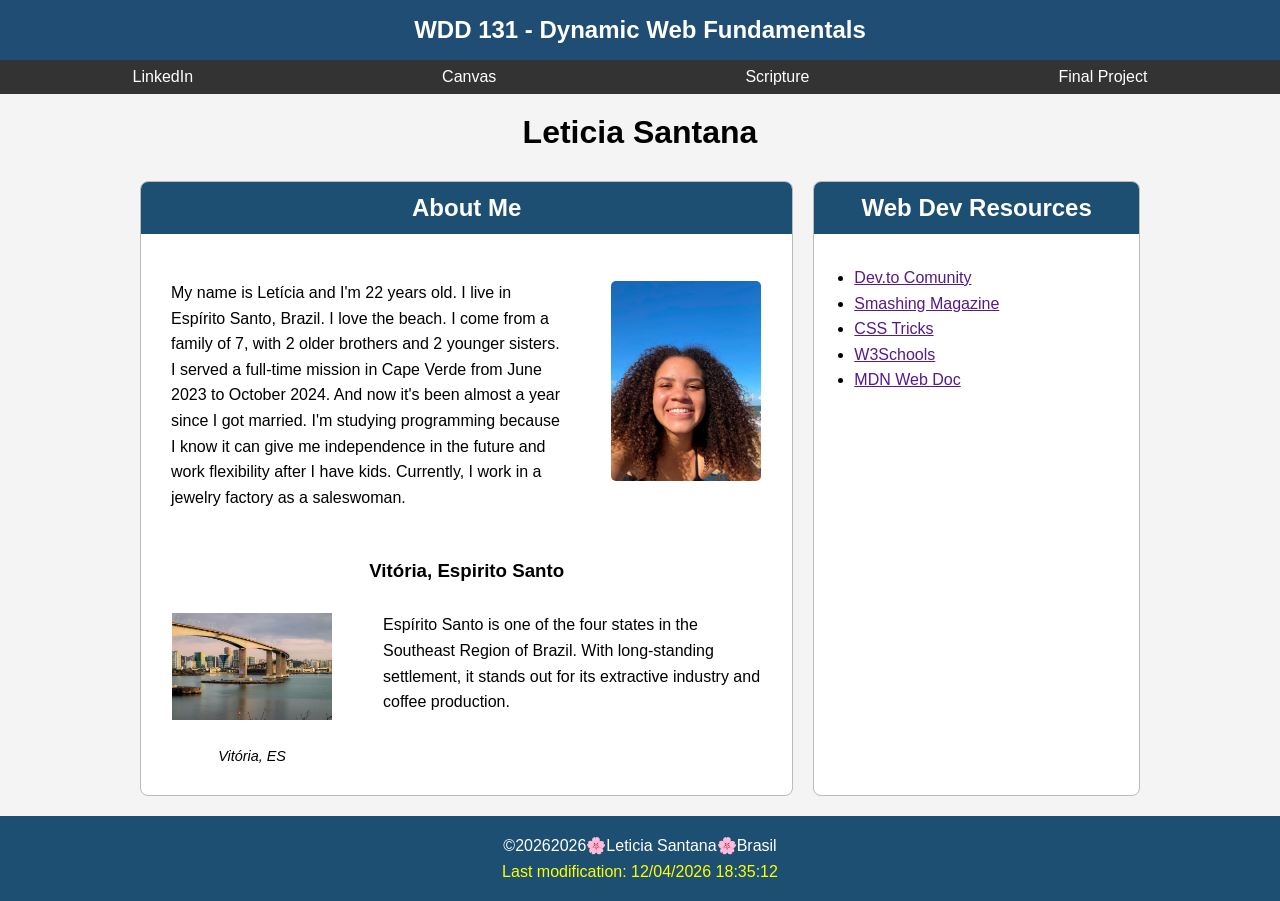
<file: week1/index.html>
<!DOCTYPE html>
<html lang="en">

<head>
    <meta charset="UTF-8">
    <meta name="viewport" content="width=device-width, initial-scale=1.0">
    <meta name="description" content="WDD 131 - Dynamic Web Fundamentals - Leticia Santana biography.">
    <meta name="author" content="Leticia Santana">
    <title>WDD 131 - Dynamic Web Fundamentals - Leticia Santana</title>
    <link rel="stylesheet" href="styles/base.css">
</head>

<body>
    <header>
        <span id="course-title">WDD 131 - Dynamic Web Fundamentals</span>
        <nav>
            <a href="https://www.linkedin.com/in/leticia-santana-a3005533b/">LinkedIn</a>
            <a href="https://byupw.instructure.com/">Canvas</a>
            <a href="https://www.churchofjesuschrist.org/study/scriptures/bofm/1-ne/4?lang=por">Scripture</a>
            <a href="finalproject.html">Final Project</a>
        </nav>
    </header>

    <main>
        <h1>Leticia Santana</h1>
        
        <section class="card">
            <h2>About Me</h2>
            <div class="about">
            
                <p>My name is Letícia and I'm 22 years old. I live in Espírito Santo, Brazil. I love the beach. I come from a family of 7,
                    with 2 older brothers and 2 younger sisters. I served a full-time mission in Cape Verde from June 2023 to October 2024.
                    And now it's been almost a year since I got married. I'm studying programming because I know it can give me independence
                    in the future and work flexibility after I have kids. Currently, I work in a jewelry factory as a saleswoman.</p>
                <img src="images/me_photo.jpg" alt="Leticia Santana's Photo" >
            </div>

            <h3>Vitória, Espirito Santo</h3>
            <div class="country">
                <figure>
                    <img src="images/vitoria_es.jpg" alt="Virória - ES">
                    <figcaption>Vitória, ES</figcaption>
                </figure>

                <p>Espírito Santo is one of the four states in the Southeast Region of Brazil. With long-standing settlement, it stands
                    out
                    for its extractive industry and coffee production.</p>
            </div>
        
        
        </section>
        <section class="card">
            <h2>Web Dev Resources</h2>
            <ul>
                <li><a href=""#">Dev.to Comunity</a></li>
                <li><a href="" #">Smashing Magazine</a></li>
                <li><a href="" #">CSS Tricks</a></li>
                <li><a href="" #">W3Schools</a></li>
                <li><a href="" #">MDN Web Doc</a></li>
            </ul>
        </section>
    </main>

    <footer>
        <p>
        &copy;<span id="currentyear"></span>2026🌸Leticia Santana🌸Brasil
        </p>
        
        <p id="lastModified"></p>
    </footer>

    <script src="scripts/getdates.js"></script>
</body>

</html>
</file>
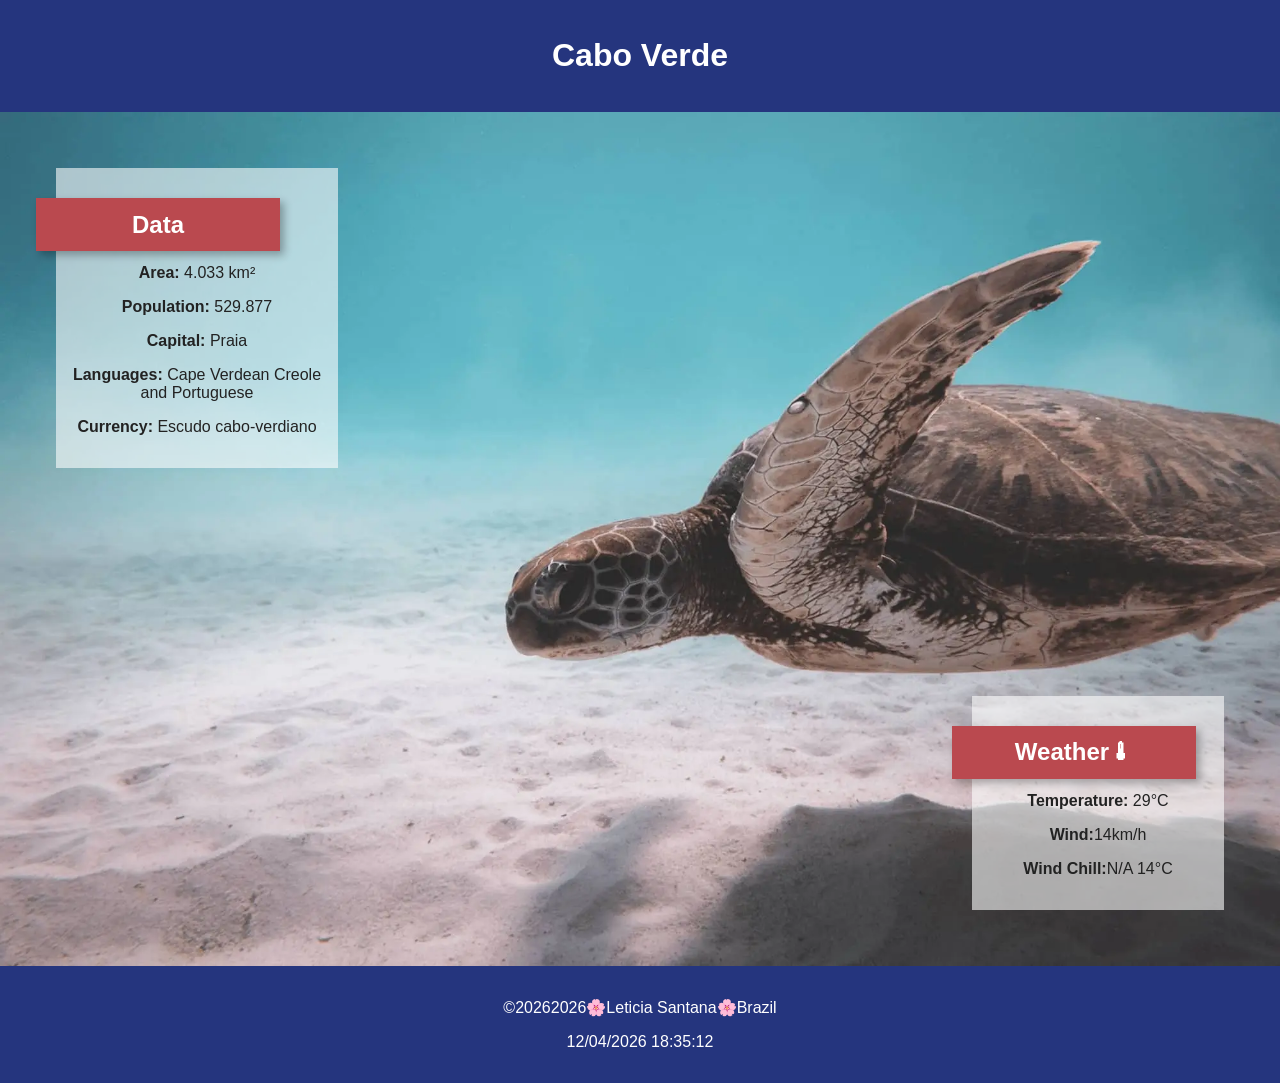
<file: place.html>
<!DOCTYPE html>
<html lang="en">
<head>
    <meta charset="UTF-8">
    <meta name="viewport" content="width=device-width, initial-scale=1.0">
    <title>WDD 131 - Cape Verde</title>
    <meta name="description" content="Explore Cape Verde and discover the features that make the country unique.">
    <meta name="author" content="Leticia Santana">
    <link rel="stylesheet" href="styles/place.css">
    <link rel="stylesheet" href="styles/place-large.css">
    <script src="scripts/place.js" defer></script>
</head>
<body>
    <header>
        <h1>Cabo Verde</h1>
    </header>
    
    <main>
        <picture>
            <source media="(min-width:768px)" srcset="images/cape-verde-hero.webp">
            <img src="images/cape-verde-hero.webp" alt="Cape Verde Turtle">
        </picture>

        <section  class="data">
            <h2>Data</h2>
            <p><strong>Area:</strong> 4.033 km²</p>
            <p><strong>Population:</strong> 529.877</p>
            <p><strong>Capital:</strong> Praia</p>
            <p><strong>Languages:</strong> Cape Verdean Creole and Portuguese</p>
            <p><strong>Currency:</strong> Escudo cabo-verdiano</p>
        </section>

        <section class="weather">
            <h2>Weather</h2>
            <img src="images/thermometer-half.svg" alt="Weather Icon" class="weather-icon" width="50">

            <p><strong>Temperature:</strong> 29°C</p>
            <p><strong>Wind:</strong>14km/h</p>
            <p><strong>Wind Chill:</strong><span id="windchill"></span> 14°C</p>
        </section>
    </main>

    <footer>
        <p>
            &copy;<span id="currentyear"></span>2026🌸Leticia Santana🌸Brazil
        </p>
        
        <p id="lastModified"></p>
    </footer>
</body>
</html>
</file>
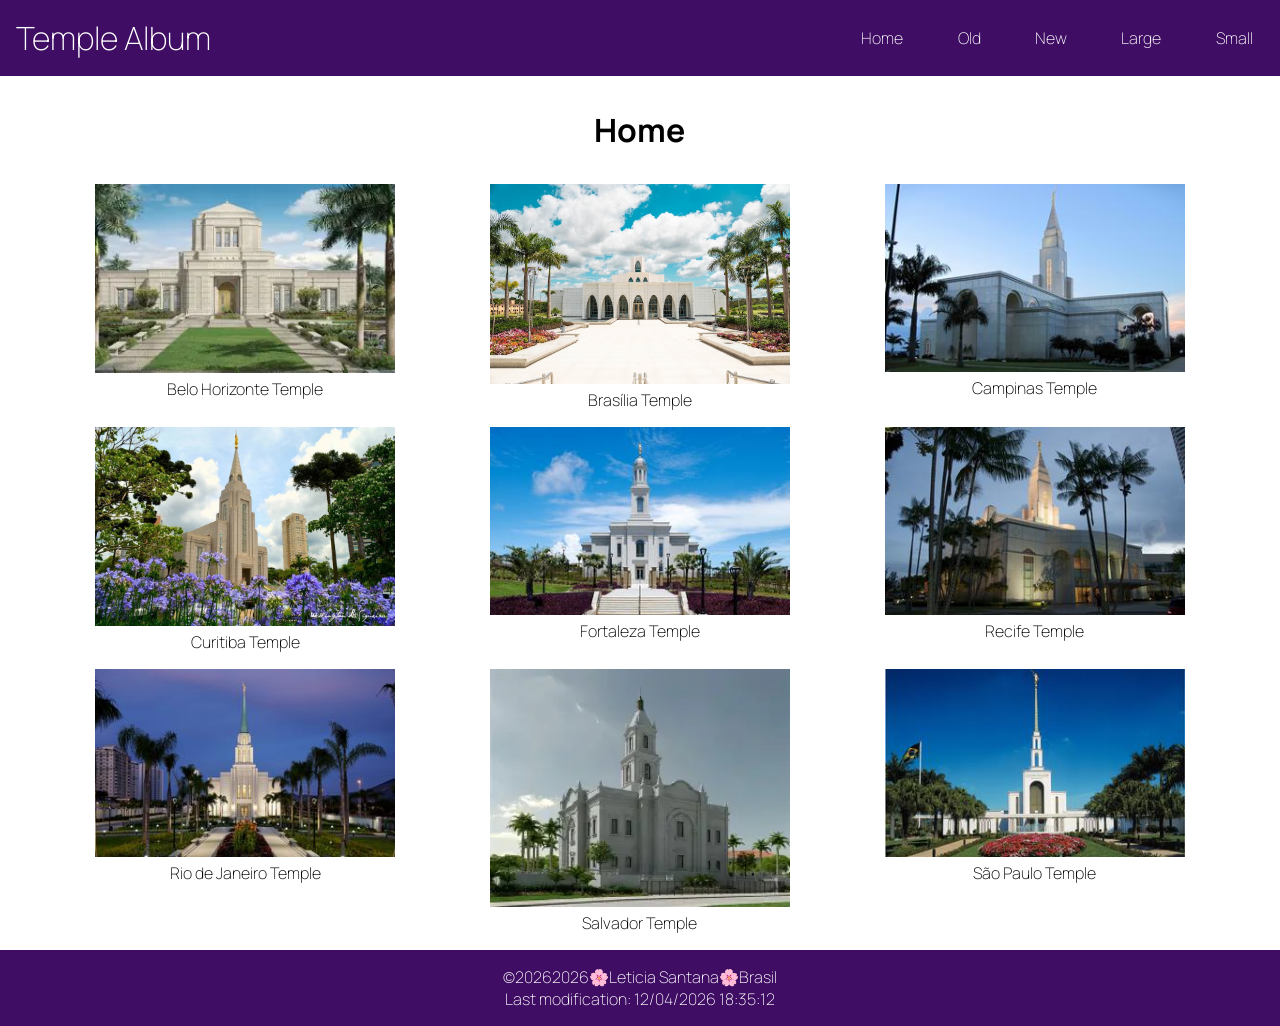
<file: temples.html>
<!DOCTYPE html>
<html lang="en">
<head>
    <meta charset="UTF-8">
    <meta name="viewport" content="width=device-width, initial-scale=1.0">
    <title>Temples Album</title>
    <meta name="description" content="Temples in Brazil album of photos and its characteristics ">
    <meta name="author" content="Leticia Santana">
    <link rel="stylesheet" href="styles/temples.css">
    <link rel="stylesheet" href="styles/temples-large.css">
    <script src="scripts/temples.js" defer></script>

    <link rel="preconnect" href="https://fonts.googleapis.com">
    <link rel="preconnect" href="https://fonts.gstatic.com" crossorigin>
    <link href="https://fonts.googleapis.com/css2?family=Manrope:wght@200..800&display=swap" rel="stylesheet">
</head>
<body>
    <header>
        <p>Temple Album</p>
        <button id="menu" aria-label="Menu">&#9776;</button>
        <nav>
            <a href="#">Home</a>
            <a href="#">Old</a>
            <a href="#">New</a>
            <a href="#">Large</a>
            <a href="#">Small</a>
        </nav>
    </header>

    <main>
        <h1>Home</h1>
        <figure>
            <img src="images/belo-horizonte-temple.jpg" alt="Belo Horizonte Temple">
            <figcaption>Belo Horizonte Temple</figcaption>
        </figure>

        <figure>
            <img src="images/brasilia-temple.jpg" alt="Brasília Temple">
            <figcaption>Brasília Temple</figcaption>
        </figure>

        <figure>
            <img src="images/campinas-temple.jpg" alt="Campinas Temple">
            <figcaption>Campinas Temple</figcaption>
        </figure>

        <figure>
            <img src="images/curitiba-temple.jpg" alt="Curitiba Temple">
            <figcaption>Curitiba Temple</figcaption>
        </figure>

        <figure>
            <img src="images/fortaleza-temple.jpg" alt="Fortaleza Temple">
            <figcaption>Fortaleza Temple</figcaption>
        </figure>

        <figure>
            <img src="images/recife-temple.jpg" alt="Recife Temple">
            <figcaption>Recife Temple</figcaption>
        </figure>

        <figure>
            <img src="images/rio_temple.jpeg" alt="Rio de Janeiro Temple">
            <figcaption>Rio de Janeiro Temple</figcaption>
        </figure>

        <figure>
            <img src="images/salvador-temple.jpg" alt="Salvador temple">
            <figcaption>Salvador Temple</figcaption>
        </figure>

        <figure>
            <img src="images/sao_paulo_temple.jpg" alt="São Paulo Temple">
            <figcaption>São Paulo Temple</figcaption>
        </figure>
    </main>

    <footer>
        <p>
            &copy;<span id="currentyear"></span>2026🌸Leticia Santana🌸Brasil
        </p>
        
        <p id="lastModified"></p>
    </footer>
</body>
</html>
</file>
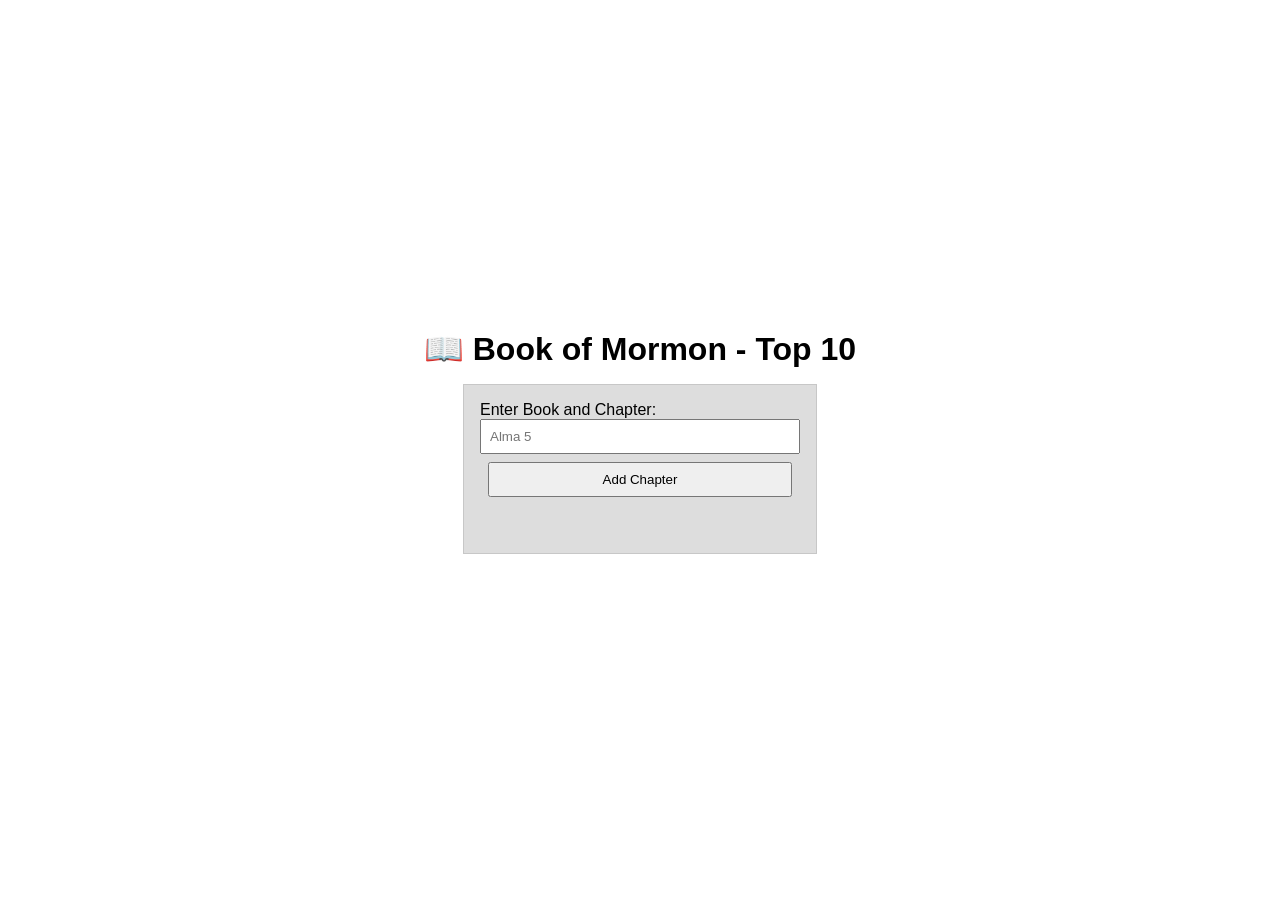
<file: week2/bom.html>
<!DOCTYPE html>
<html lang="en">
<head>
    <meta charset="UTF-8">
    <meta name="viewport" content="width=device-width, initial-scale=1.0">
    <title>Document</title>
    <meta name="description" content="Book of Mormon Bom Activity">
    <meta name="author" content="Leticia Santana">
    <link rel="stylesheet" href="styles/bom.css">
    <link rel="scripts" href="scripts/bom.js">
</head>
<body>
    <h1>📖 Book of Mormon - Top 10</h1>
    <main>
        <label for="favchap">Enter Book and Chapter: </label>
        <input type="text" id="favchap" placeholder="Alma 5">
        <button type="submit">Add Chapter</button>
        <ul id="list"></ul>
    </main>
</body>
</html>
</file>
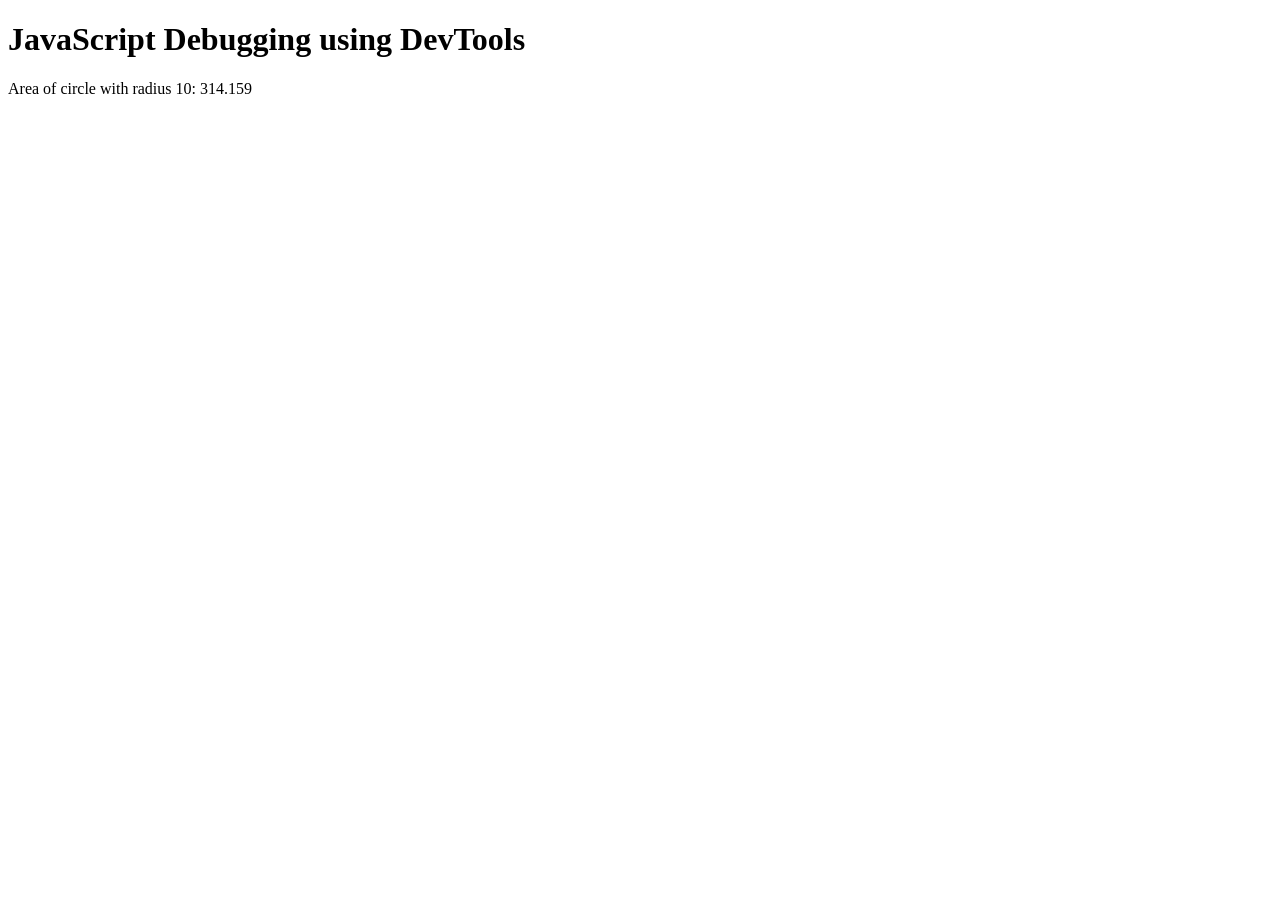
<file: week2/debugging.html>
<!DOCTYPE html>
<html lang="en">
<head>
    <meta charset="UTF-8">
    <meta name="viewport" content="width=device-width, initial-scale=1.0">
    <title>Document</title>
    <script src="scripts/debugging.js" defer></script>
</head>
<body>
    <h1>JavaScript Debugging using DevTools</h1>
    <p>Area of circle with radius <span id="radius"></span>: <span id="area"></span></p>
</body>
</html>
</file>
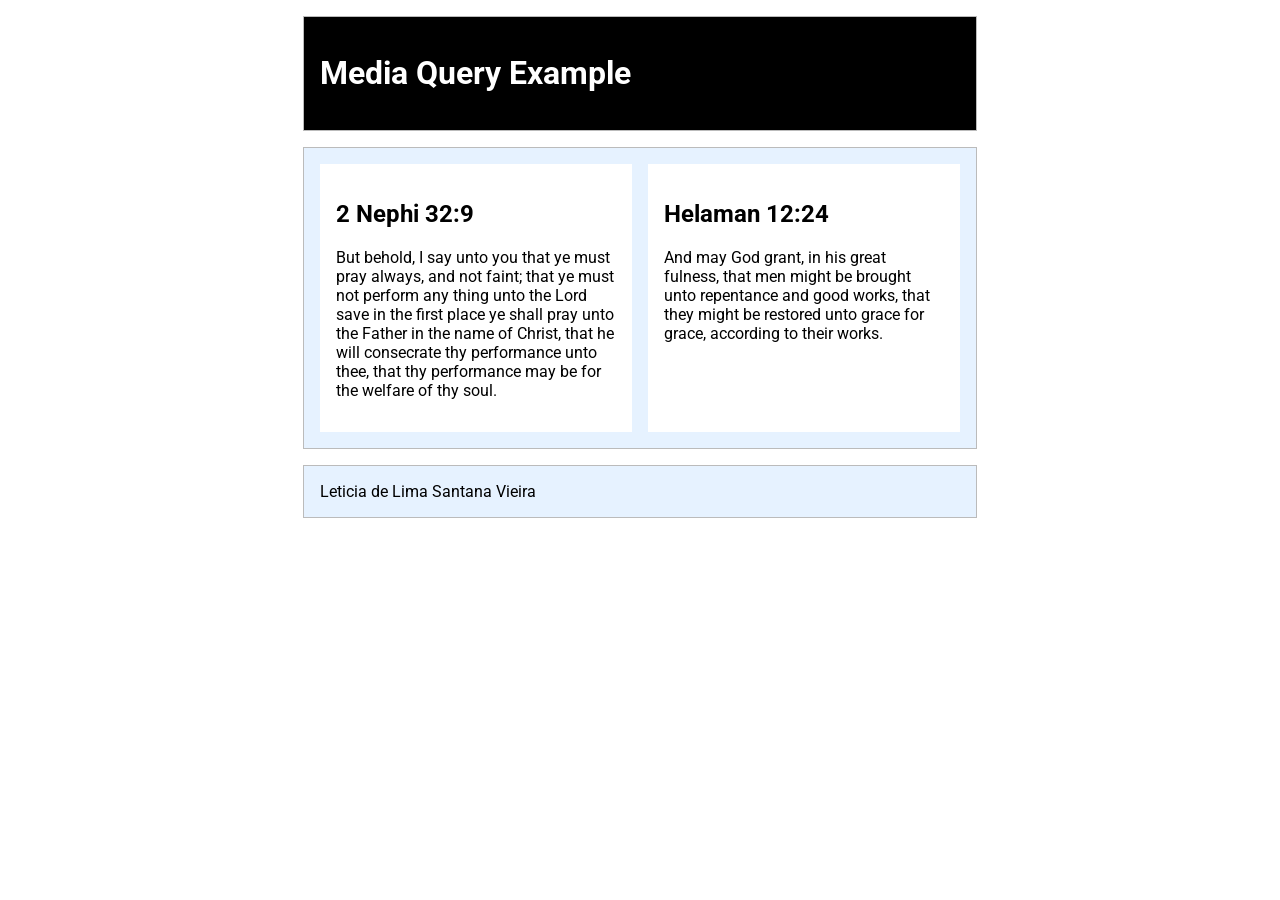
<file: week2/media-query.html>
<!DOCTYPE html>
<html lang="en">
<head>
    <meta charset="UTF-8">
    <meta name="viewport" content="width=device-width, initial-scale=1.0">
    <title>WDD-131 - Media Query Example</title>
    <meta name="description" content="Media query learning activity example page">
    <meta name="author" content="Leticia Santana">
    <link rel="preconnect" href="https://fonts.googleapis.com">
    <link rel="preconnect" href="https://fonts.gstatic.com" crossorigin>
    <link href="https://fonts.googleapis.com/css2?family=Roboto&display=swap" rel="stylesheet">
    <link rel="stylesheet" href="styles/media-query.css">
    <link rel="stylesheet" href="styles/media-query-large.css">

</head>
<body>
    <header>
        <h1>Media Query Example</h1>  
    </header>

    <main>
        <section>
            <h2>2 Nephi 32:9</h2>
            <p>But behold, I say unto you that ye must pray always, and not faint; that ye must not perform any thing unto the Lord
            save in the first place ye shall pray unto the Father in the name of Christ, that he will consecrate thy performance
            unto thee, that thy performance may be for the welfare of thy soul.</p>
        </section>
        <section>
            <h2>Helaman 12:24</h2>
            <p>And may God grant, in his great fulness, that men might be brought unto repentance and good works, that they might be
            restored unto grace for grace, according to their works.</p>
        </section>
    </main>

    <footer>Leticia de Lima Santana Vieira</footer>
</body>
</html>
</file>
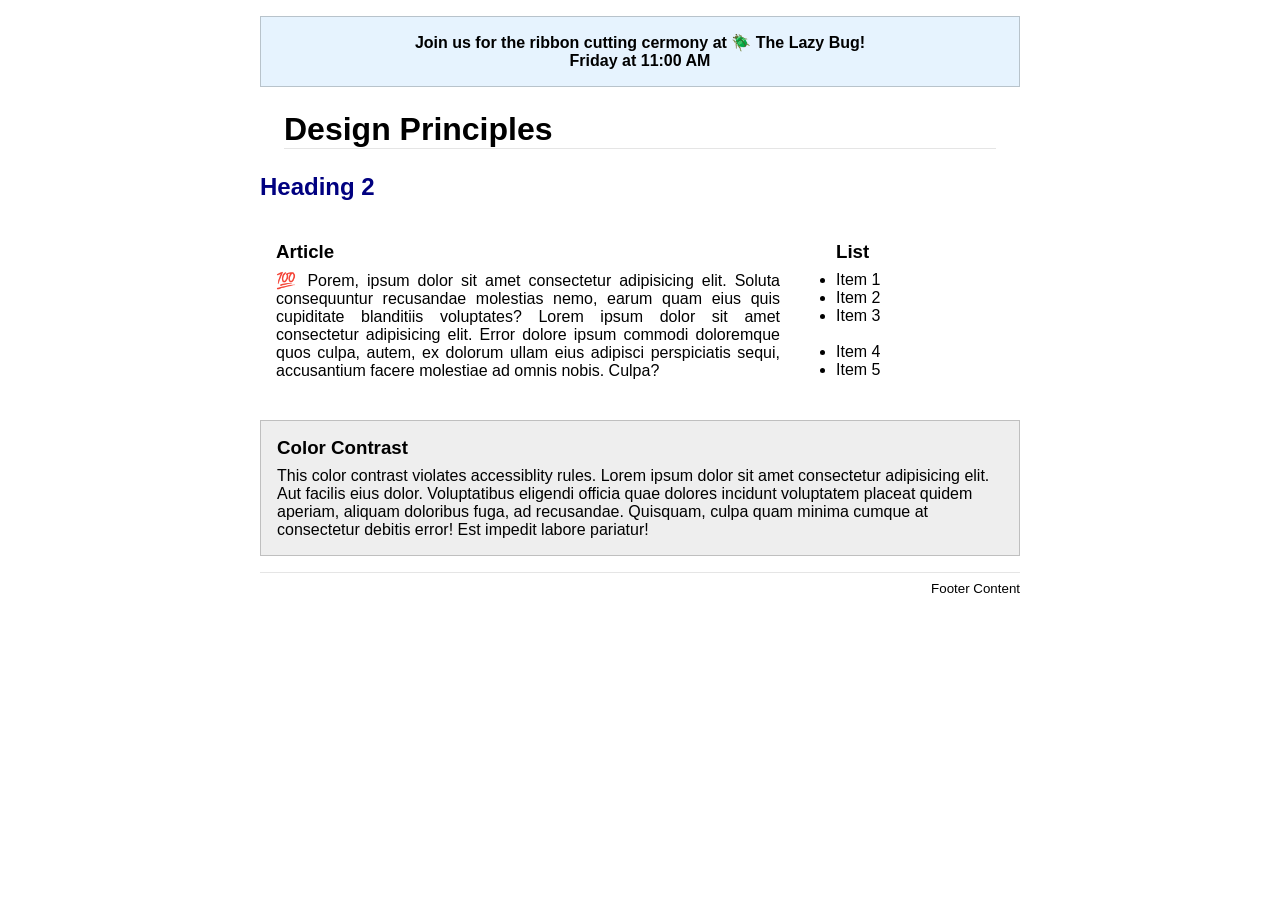
<file: week3/design.html>
<!DOCTYPE html>
<html lang="en">
<head>
    <meta charset="UTF-8">
    <meta name="viewport" content="width=device-width, initial-scale=1.0">
    <title>Document</title>
    <link rel="stylesheet" href="styles/design.css">
</head>
<body>
    <header>
        <div class="banner">Join us for the ribbon cutting cermony at 🪲 The Lazy
            Bug!<br>Friday at 11:00 AM</div>
        <h1>Design Principles</h1>
    </header>
    <main>
        <h2>Heading 2</h2>
        <section>
            <h3>Article</h3>
            <article>
                <p>💯 Porem, ipsum dolor sit amet consectetur adipisicing elit. Soluta consequuntur recusandae molestias
                    nemo, earum quam eius quis cupiditate blanditiis voluptates? Lorem ipsum dolor sit amet consectetur
                    adipisicing elit. Error dolore ipsum commodi doloremque quos culpa, autem, ex dolorum ullam eius
                    adipisci perspiciatis sequi, accusantium facere molestiae ad omnis nobis. Culpa?</p>
            </article>
        </section>
        <section>
            <h3>List</h3>
            <ul>
                <li>Item 1</li>
                <li>Item 2</li>
                <li>Item 3<br><br></li>
                <li>Item 4</li>
                <li>Item 5</li>
            </ul>
        </section>
        <div class="callout">
            <h3>Color Contrast</h3>
            <p>This color contrast violates accessiblity rules. Lorem ipsum dolor sit amet consectetur adipisicing elit. Aut
                facilis eius dolor. Voluptatibus eligendi officia quae dolores incidunt voluptatem placeat quidem aperiam,
                aliquam doloribus fuga, ad recusandae. Quisquam, culpa quam minima cumque at consectetur debitis error! Est
                impedit labore pariatur!</p>
        </div>
    </main>
    <footer>
        Footer Content
    </footer>
</body>
</html>
</file>
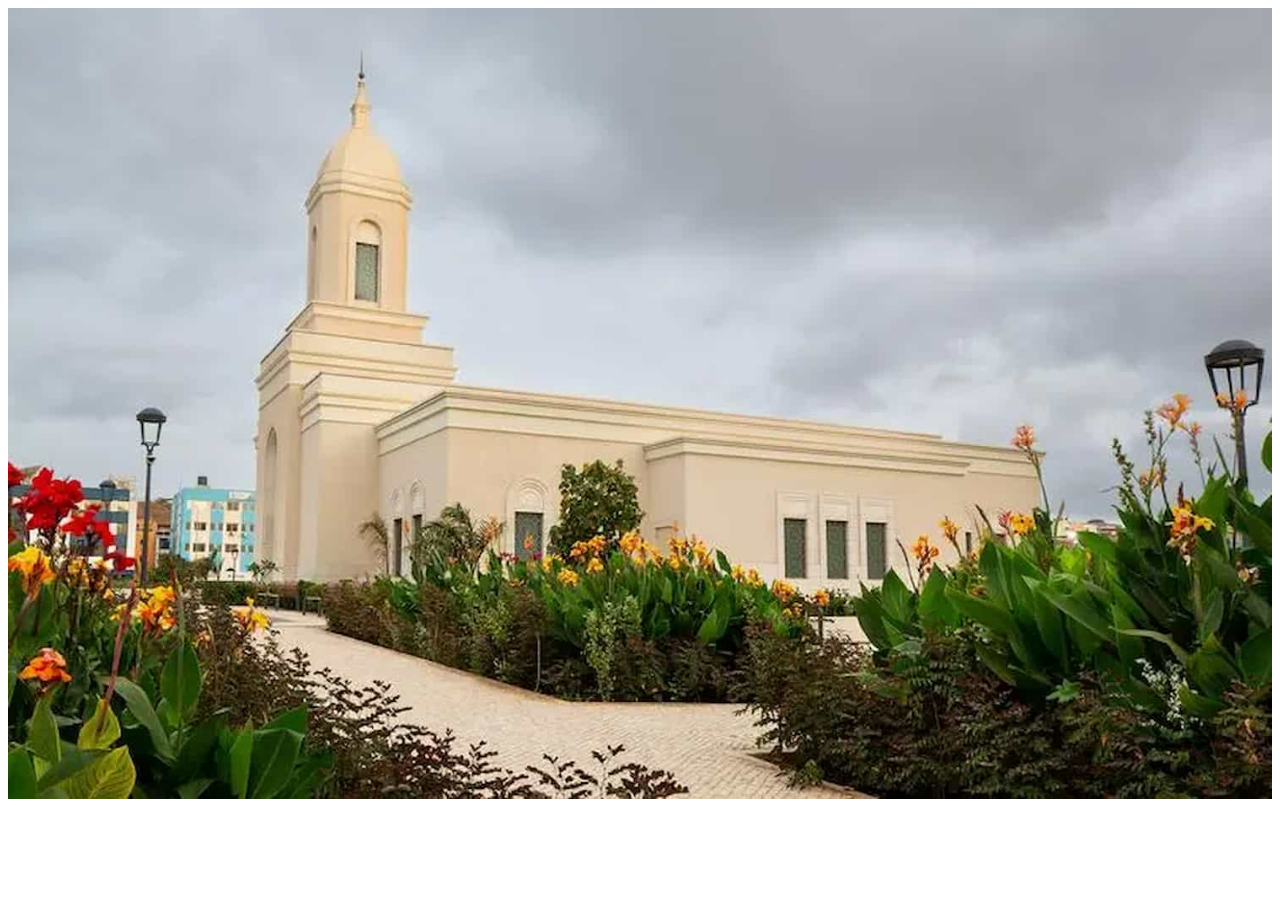
<file: week3/responsive-images.html>
<!DOCTYPE html>
<html lang="en">
<head>
    <meta charset="UTF-8">
    <meta name="viewport" content="width=device-width, initial-scale=1.0">
    <title>Document</title>
    <link rel="stylesheet" href="styles/responsive-images.css">
</head>
<body>
    <main>
        <div class="hero">
            <picture>
                <source srcset="images/hero-large.webp.jpg" media="(min-width: 1000px)">
                <source srcset="images/hero-medium.webp.jpg" media="(min-width: 500p)">
                <img src="images/hero-small.webp.jpg" alt="Temple Praia, Cape Verde" width="500" height="250"
            </picture>
        </div>
    </main>
</body>
</html>
</file>
<file: week1/styles/base.css>
*{
    margin: 0;
    padding: 0;
    box-sizing: border-box;
}

body{
    font-family: Arial, Helvetica, sans-serif;
    background: #f4f4f4;
}

/* HEADER */

header{
    display: grid;
    
}

#course-title{
    background: #1f4d73;
    color: white;
    text-align: center;
    padding: 1rem;
    font-size: 1.5rem;
    font-weight: bold;
}

nav{
    display: flex;
    justify-content: space-around;
    background-color: #333;
    padding: 0.5rem;
}

nav a{
    color: white ;
    text-decoration: none;
}

nav a :hover{
    text-decoration: underline;
}

/*MAIN*/

main{
    display: grid;
    grid-template-columns: 2fr 1fr;
    gap: 20px;

    max-width: 1000px;
    margin: 20px auto;
}

main h1{
    grid-column: 1 / 3;
    text-align: center;
    margin-bottom: 10px;

}

/*CARDS*/

.card{
    border: 1px solid #bbb;
    border-radius: 8px;
    overflow: hidden;
    padding-bottom: 1rem;
    background: white;
}

.card h2{
    background-color: #1d4f73;
    color: white;
    text-align: center;
    padding: .75rem;
    margin-bottom: 1rem;

}
.card h3{
    text-align: center;
    margin-top: 20px;
}

.card img{
    width: 150px;
    margin: 1rem;
}

.card p,
.card ul{
    padding: 15px;
    line-height: 1.6;
}

/*ABOUT*/

.about{
    display: flex;
    align-items: flex-start;
    gap: 20px;
    padding: 15px;
}

.about img{
    width: 150px;
    border-radius: 5px;
}

/*COUNTRY*/
.country{
    display: flex;
    align-items: flex-start;
    gap: 20px;
    padding: 15px;
}

.country img{
    width: 160px;
}

.country figcaption{
    text-align: center;
    font-size: .9rem;
    font-style: italic;
    margin-top: 8px;
}

/*LINKS*/

.card ul{
    margin-left: 25px;
}

/*FOOTER*/

footer{
    text-align: center;
    background-color: #1d4f73;
    color: white;
    padding: 20px;
}
#lastModified{
    color: yellow;
    margin-top: .5rem;
}
</file>
<file: styles/place.css>
:root {
    --primary: #BA494F;
    --secondary: #25357e;
    --background: #f4fff4;
    --text: #222;
}

body{
    margin: 0;
    font-family: Arial, Helvetica, sans-serif;
    background: var(--background);
    color: var(--text);
}

header{
    background: var(--secondary);
    color: white;
    text-align: center;
    padding: 1rem;
}

picture img{
    width: 100%;
    display: block;
}

.data,
.weather{
    position: relative;
    background: rgba(255, 255, 255, 0.589);
    padding: 5rem 1rem 1rem;
    margin: 1rem;
    text-align: center;
}

.data h2,
.weather h2{
    background: var(--primary);
    position: absolute;
    top: 10px;
    left: -20px;
    color: white;
    padding: 0.8rem 2rem;
    width: 180px;
    box-shadow: 4px 4px 8px rgba(0,0,0,.3);
}

footer{
    background: var(--secondary);
    color: white;
    text-align: center;
    padding: 1rem;
}
</file>
<file: styles/place-large.css>
@media (min-width:768px){
    main{
        position: relative;
    }

    picture img{
        width: 100%;
        height: auto;
        display: block;
    }

    .data{
        position: absolute;
        top: 40px;
        left: 40px;
        width: 250px;
    }

    .weather{
        position: absolute;
        bottom: 40px;
        right: 40px;
        width: 220px;
    }

    .weather img{
        display: none;
    }

    .weather h2::after{
        content: "🌡";
    }
}
</file>
<file: styles/temples.css>
* {
    margin: 0;
    padding: 0;
    box-sizing: border-box;
}

body {
    
    font-family: "Manrope", sans-serif;
    font-optical-sizing: auto;
    font-weight:200 ;
    font-style: normal;
        
}

header {
    background-color: #3f0d63;
    color: white;
    padding: 1rem;
}

header p {
    text-align: center;
    font-size:xx-large;
}



nav {
    display: none;
    flex-direction: column;
    text-align: center;
}
nav a {
  
    color: white;
    text-decoration: none;
    padding: .7rem;
}

nav a:hover {
    background: white;
    color: #3f0d63;
}

main {
    max-width: 900px;
    margin: auto;
    padding: 1rem;
}
main h1 {
    text-align: center;
    margin: 1rem;
}
figure {
    text-align: center;
    margin-bottom: 1rem;
}

figure img {
    width: 100%;
    max-width: 300px;
    height: 200px;
    
    
}

footer {
    background: #3f0d63;
    color: white;
    text-align: center;
    padding: 1rem;
}

#menu{
    display: block;
    background: none;
    border: none;
    color: white;
    font-size: 2rem;
    cursor: pointer;
}


nav.open{
    display: flex;
}
</file>
<file: styles/temples-large.css>
@media only screen and (min-width: 40rem) {
    header {
            display: flex;
            justify-content: space-between;
            align-items: center;
        }

    nav {
        display: flex;
        flex-direction: row;
        justify-content: space-around;
        align-items: center;
        gap: 2rem;
    }

    main {
        display: grid;
        grid-template-columns: repeat(3, 1fr);
        gap: 1rem;
        max-width: 1200px;
        margin: 0 auto;
    }

    main h1 {
        grid-column: 1 / -1;
    }

    #menu{ 
        display: none;
    }
    nav{
        display: flex;
        flex-direction: row;
        gap: 2rem;
    }

    figure{
        margin: 0;

    }

    figure img{
        width: 100%;
        height: auto;
    }
}
</file>
<file: week2/styles/bom.css>
* {
    margin: 0;
    padding: 0;
}

body {
    height: 100vh;
    display: flex;
    flex-direction: column;
    align-items: center;
    justify-content: center;
    font-family: Acme, Arial, sans-serif;
}

h1 {
    font-size: 1.5rem;
}

main {
    margin: 1rem auto;
    border: 1px solid rgb(0 0 0 / 0.1);
    padding: 1rem;
    background-color: #ddd;
    display: flex;
    flex-direction: column;
}

input,
button {
    padding: 0.5rem;
}

button {
    margin: 0.5rem;
}

.delete {
    width: fit-content;
}

.input {
    display: flex;
    gap: 1rem;
}

.list {
    padding: 0.5rem;
}

ul {
    margin: 1rem;
    list-style: none;
}

li {
    display: flex;
    align-items: center;
    justify-content: space-between;
}

@media only screen and (min-width: 32.5em) {
    h1 {
        font-size: 2rem;
    }

    main {
        width: 320px;
    }
}
</file>
<file: week2/styles/media-query.css>
body{
    font-family: 'Roboto', sans-serif;
}

header, main, footer{
    max-width: 640px;
    margin: 1rem auto;
    border: 1px solid #bbb;
    padding: 1rem;
    background-color: #e6f2ff;
}

main{
    display: grid;
    grid-template-columns: 1fr;
    grid-gap: 1rem;
}

section{
    padding: 1rem;
    background-color: #fff;
}
</file>
<file: week2/styles/media-query-large.css>
@media screen and (min-width:500px) {
    header{
        background-color: black;
        color: white;
    }
    main{
        grid-template-columns: 1fr 1fr
    }
}
</file>
<file: week3/styles/design.css>
*{
    box-sizing: border-box;
    margin: 0;
    padding: 0;
}
body {
    font-family: Roboto, helvetica, sans-serif;
    margin: 1rem;
}

header,
main,
footer {
    max-width: 760px;
    margin: 0 auto;
}

marquee {
    padding: 1rem;
    background-color: #eee;
}

h1 {
    border-bottom: 1px solid rgba(0, 0, 0, 0.1);
    margin: 1.5rem
}

main {
    display: grid;
    grid-template-columns: 1fr 200px;
    grid-gap: 1.5rem;
}

section{
    padding: 1rem;
}

h2 {
    color: navy;
    grid-column: 1/3;
}

h3{
    margin-bottom: 0.5rem;
}
article p {
    text-align: justify;
}

.callout {
    color:#000;
    background-color: #eee;
    border:1px solid rgb(0 0 0 / 0.2) ;
    grid-column: 1/3;
    padding: 1rem;
}

footer {
    margin-top: 1rem;
    border-top: 1px solid rgba(0, 0, 0, 0.1);
    font-size: smaller;
    padding: 0.5rem 0;
    text-align: right;
}

.banner{
    border: 1px solid rgb(0 0 0 / 0.2);
    padding: 1rem;
    background-color: rgb(230 243 254 / 1);
    font-weight: 700;
    word-break: break-word;
    text-align: center;
}
</file>
<file: week3/styles/responsive-images.css>
.hero img{
    width: 100%;
    height: 100%;
    object-fit: cover;
}
</file>
